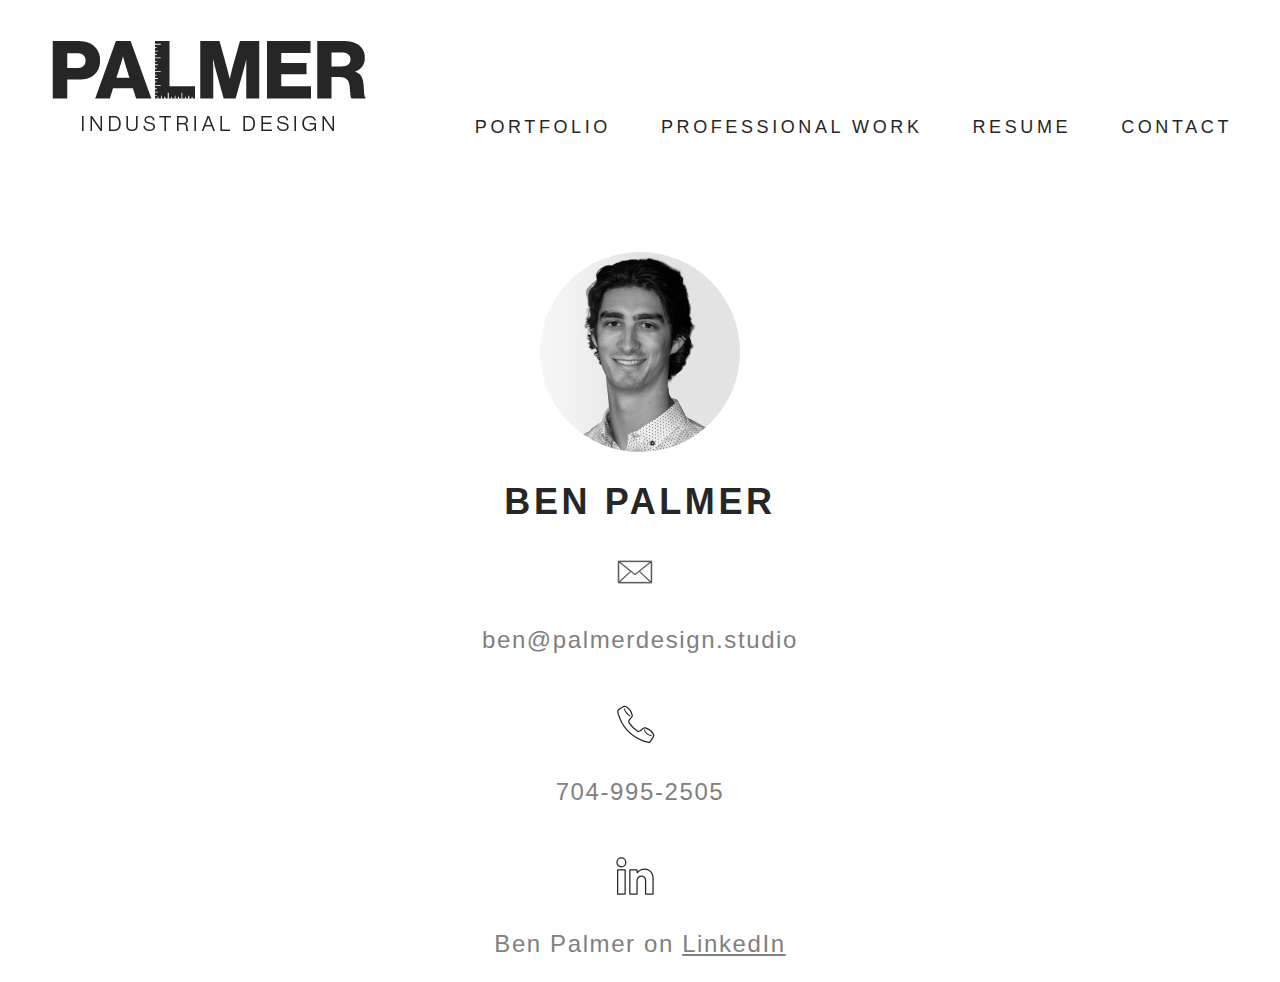
<file: contact.html>
<!DOCTYPE html>
<html>
  <head>
    <title>Ben Palmer Design Portfolio | Palmer Design Studio</title>
    <link
      href="https://fonts.googleapis.com/css?family=Open+Sans"
      rel="stylesheet"
      type="text/css"
    />
    <link rel="stylesheet" href="styles.css">
    <link href="https://fonts.cdnfonts.com/css/neue-haas-grotesk-display-pro" rel="stylesheet">
  </head>
  <body>


    <header>
      <div class="logo">
          <a href="index.html">
            <img src="assets/PalmerDesignDark.png" alt="Logo">
          </a>
      </div>
      <nav class="menu">
        <a href="index.html">Portfolio</a>
        <a href="professional-work.html">Professional Work</a>
        <a href="resume.html">Resume</a>
        <a href="contact.html">Contact</a>
      </nav>
  </header>
  <div class="contact" style="margin-top: 100px; text-align: center;">
    <img src="assets/BenPHeadshot.jpg" alt="Contact Image" style="width: 200px; height: 200px; border-radius: 50%; object-fit: cover;">
    <h1>Ben Palmer</h1>
    <img src="assets/Email.svg" alt="Email Logo" style="width: 50px; height: 50px; object-fit: cover; margin-right: 10px;">
    <p style="display: flex; align-items: center; justify-content: center;">
      ben@palmerdesign.studio
    </p>
    <br>
    <img src="assets/Phone.svg" alt="Phone Logo" style="width: 50px; height: 50px; object-fit: cover; margin-right: 10px;">
    <p style="display: flex; align-items: center; justify-content: center;">
    704-995-2505
    </p>
    <br>
    <img src="assets/LinkedIn.svg" alt="LinkedIn Logo" style="width: 50px; height: 50px; object-fit: cover; margin-right: 10px;">
    <p style="display: flex; align-items: center; justify-content: center;">
        Ben Palmer on&nbsp;<a href="https://www.linkedin.com/in/ben-palmer-753096234/" style="color: inherit;">LinkedIn</a>
    </p>
  </body>
</html>
</file>
<file: styles.css>
body{
    font-family: 'Neue Haas Grotesk Display Pro 200', sans-serif;
    color: #262626;
    font-size: 18px;
    text-decoration: none;
    text-transform: uppercase;
    letter-spacing: .2em;
    background-color: #FFFFFF;
  }
  .section {
    background-color: #FFFFFF;
  }

  

  section div {
    font-family: "Open Sans";
    font-style: normal;
    text-align: center;
    position: relative;
    top: 50%;
    transform: translateY(-50%);
    background-color: #FFFFFF;
  }

  span {
    font-size: 4em;
    font-style: normal;
    color: #fff;
  }

  p{
    letter-spacing: .1rem;
    color: gray;
    text-transform: none;
    font-size: 1.5rem;
  }

  .button {
    font-family: 'Neue Haas Grotesk Display Pro 200', sans-serif;
    text-transform: uppercase;
    letter-spacing: .2em;
    border: 2px solid #262626; /* Ensure border is uniform */
    padding: 10px 40px;
    border-radius: 4px;
    font-size: 18px;
    text-decoration: none;
    background-color: #fff;
    box-shadow: none; /* Remove shadow */
    color: #262626;
  }
  .button:hover {
    color: grey;
    border-color: grey;
  }

    header {
        display: flex;
        justify-content: space-between;
        align-items: center;
        padding: 10px 20px;
        background-color: #FFFFFF;
        color: #262626;
    }
    .logo {
        display: flex;
        align-items: center;  
    }
    .logo img {
        align-items: center;
        margin-right: 10px;
        margin-top:  20px;
    }
    .menu {
        display: flex;
        gap: 50px;
        margin-top: 95px;
        margin-right: 20px;
    }
    .menu a {
        font-family: 'Neue Haas Grotesk Display Pro 200', sans-serif;
        color: #262626;
        font-size: 18px;
        text-decoration: none;
        text-transform: uppercase;
        letter-spacing: .2em;
        background-color: #FFFFFF;
    }
    .menu a:hover {
        color: grey;
    }
.img{
    display: block; 
    width: 100%; 
    height: auto;
}

.resume-container{
    display: flex;
    justify-content: center;
    align-items: center;
    flex-direction: column;
    margin-top: 50px;
}

.social-icons{
  z-index: 998;
  color: grey;
}

.nav{
  z-index: 998;
  color: grey;
  animation: pulse 1.5s infinite;
  display: block;
  margin: 0 auto;
}




@keyframes pulse {
    0%, 100% {
      transform: translate(-50%, -50%) scale(1);
    }
    50% {
      transform: translate(-50%, -50%) scale(1.1);
    }
  }

  /* Popup Styles */
  .popup {
    display: none;
    position: fixed;
    top: 50%;
    left: 50%;
    transform: translate(-50%, -50%);
    width: 80%;
    max-width: 300px;
    background: white;
    padding: 20px;
    box-shadow: 0px 4px 6px rgba(0, 0, 0, 0.1);
    border-radius: 10px;
    text-align: center;
    z-index: 1000;
}

.popup button {
    background: #007bff;
    color: white;
    border: none;
    padding: 10px;
    cursor: pointer;
    margin-top: 10px;
    border-radius: 5px;
}

.popup button.close {
    background: #ccc;
}

.overlay {
    display: none;
    position: fixed;
    top: 0;
    left: 0;
    width: 100%;
    height: 100%;
    background: rgba(0, 0, 0, 0.5);
    z-index: 999;
}
</file>
